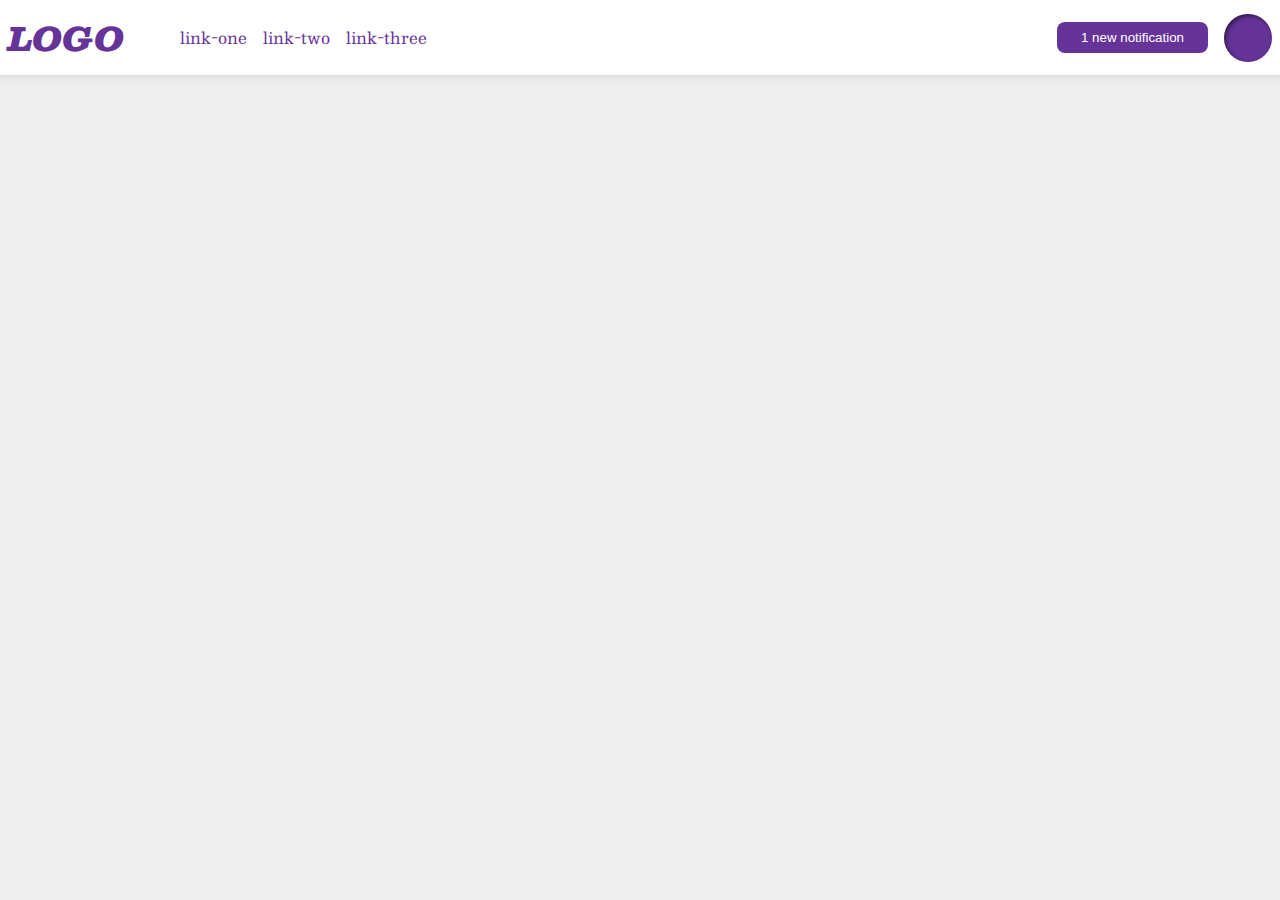
<file: flex/03-flex-header-2/index.html>
<!DOCTYPE html>
<html lang="en">
  <head>
    <meta charset="UTF-8">
    <meta http-equiv="X-UA-Compatible" content="IE=edge">
    <meta name="viewport" content="width=device-width, initial-scale=1.0">
    <title>Flex Header 2</title>
    <link rel="stylesheet" href="style.css">
  </head>
  <body>
    <div class="header">
      <div class="left-side">
        <div class="logo">
          LOGO
        </div>
        <ul class="links">
          <li><a href="https://google.com">link-one</a></li>
          <li><a href="https://google.com">link-two</a></li>
          <li><a href="https://google.com">link-three</a></li>
        </ul>
      </div>
      <div class="right-side">
        <button class="notifications">
          1 new notification
        </button>
        <div class="profile-image"></div>
      </div>
    </div>
  </body>
</html>
</file>
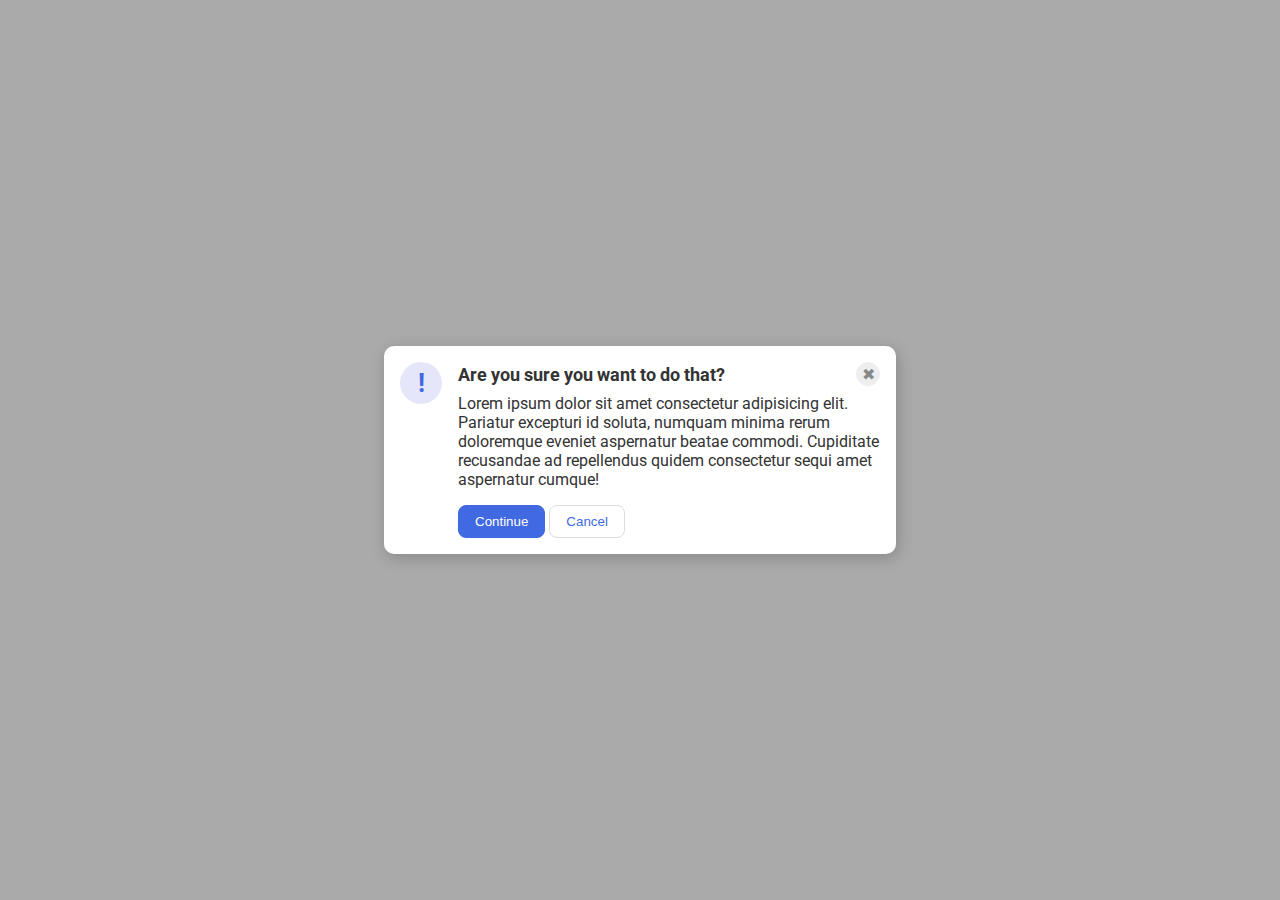
<file: flex/05-flex-modal/index.html>
<!DOCTYPE html>
<html lang="en">
  <head>
    <meta charset="UTF-8">
    <meta http-equiv="X-UA-Compatible" content="IE=edge">
    <meta name="viewport" content="width=device-width, initial-scale=1.0">
    <link rel="stylesheet" href="style.css">
    <title>Modal</title>
  </head>
  <body>
    <div class="modal">
      <div class="icon">!</div>
      <div class="container">
        <div class="header">Are you sure you want to do that?
         <button class="close-button">✖</button></div>
        <div class="text">Lorem ipsum dolor sit amet consectetur adipisicing elit. Pariatur excepturi id soluta, numquam minima rerum doloremque eveniet aspernatur beatae commodi. Cupiditate recusandae ad repellendus quidem consectetur sequi amet aspernatur cumque!</div>
        <button class="continue">Continue</button>
        <button class="cancel">Cancel</button>
      </div>
    </div>
  </body>
</html>
</file>
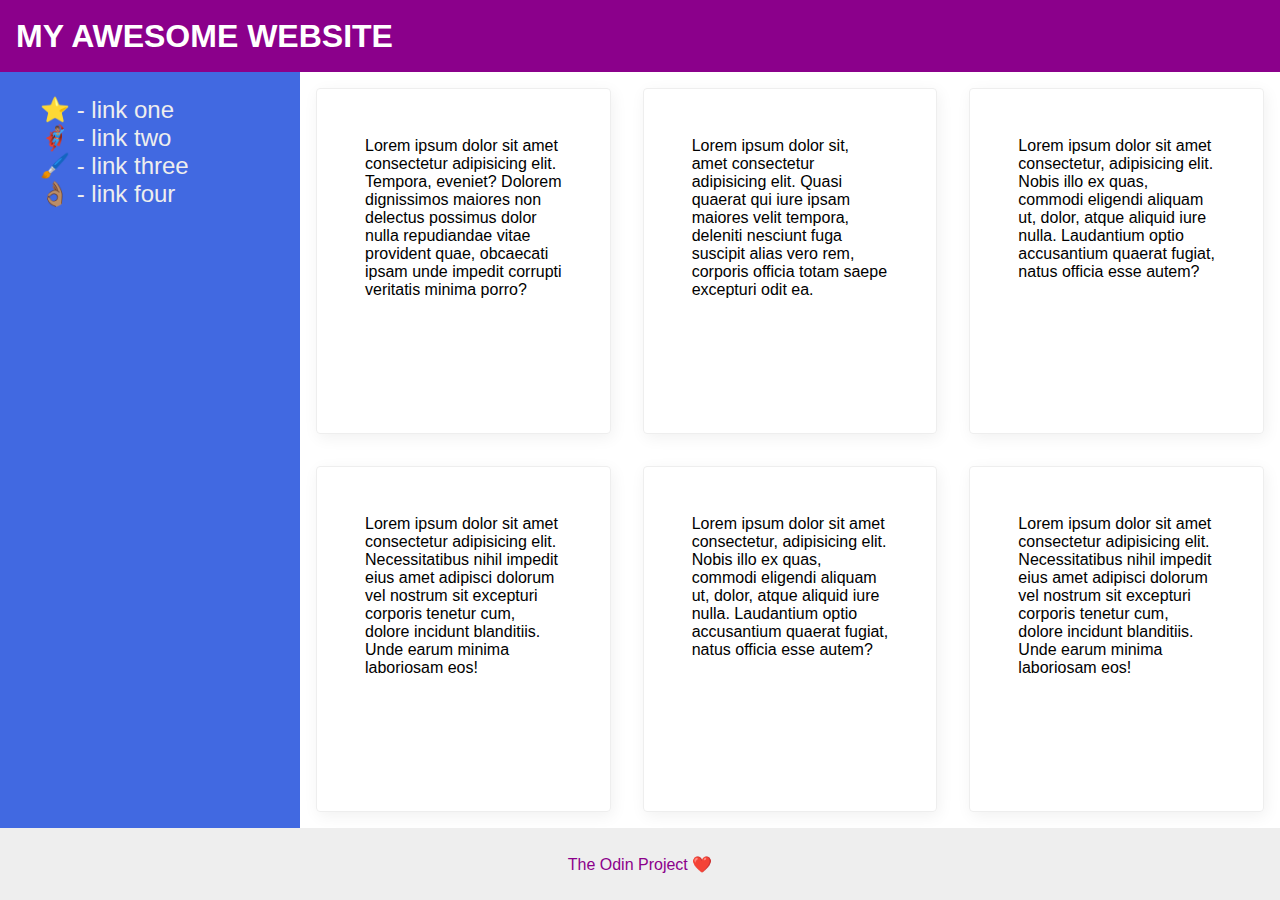
<file: flex/07-flex-layout-2/index.html>
<!DOCTYPE html>
<html lang="en">
  <head>
    <meta charset="UTF-8">
    <meta http-equiv="X-UA-Compatible" content="IE=edge">
    <meta name="viewport" content="width=device-width, initial-scale=1.0">
    <title>The Holy Grail</title>
    <link rel="stylesheet" href="style.css">
  </head>
  <body>
    <div class="header">
      MY AWESOME WEBSITE
    </div>
    <div class="main-container">
      <div class="sidebar">
        <ul>
          <li><a href="#">⭐ - link one</a></li>
          <li><a href="#">🦸🏽‍♂️ - link two</a></li>
          <li><a href="#">🖌️ - link three</a></li>
          <li><a href="#">👌🏽 - link four</a></li>
        </ul>
      </div>
      <div class="cards">
        <div class="card">Lorem ipsum dolor sit amet consectetur adipisicing elit. Tempora, eveniet? Dolorem dignissimos maiores non delectus possimus dolor nulla repudiandae vitae provident quae, obcaecati ipsam unde impedit corrupti veritatis minima porro?</div>
        <div class="card">Lorem ipsum dolor sit, amet consectetur adipisicing elit. Quasi quaerat qui iure ipsam maiores velit tempora, deleniti nesciunt fuga suscipit alias vero rem, corporis officia totam saepe excepturi odit ea.</div>
        <div class="card">Lorem ipsum dolor sit amet consectetur, adipisicing elit. Nobis illo ex quas, commodi eligendi aliquam ut, dolor, atque aliquid iure nulla. Laudantium optio accusantium quaerat fugiat, natus officia esse autem?</div>
        <div class="card">Lorem ipsum dolor sit amet consectetur adipisicing elit. Necessitatibus nihil impedit eius amet adipisci dolorum vel nostrum sit excepturi corporis tenetur cum, dolore incidunt blanditiis. Unde earum minima laboriosam eos!</div>
        <div class="card">Lorem ipsum dolor sit amet consectetur, adipisicing elit. Nobis illo ex quas, commodi eligendi aliquam ut, dolor, atque aliquid iure nulla. Laudantium optio accusantium quaerat fugiat, natus officia esse autem?</div>
        <div class="card">Lorem ipsum dolor sit amet consectetur adipisicing elit. Necessitatibus nihil impedit eius amet adipisci dolorum vel nostrum sit excepturi corporis tenetur cum, dolore incidunt blanditiis. Unde earum minima laboriosam eos!</div>
      </div>
    </div>
    <div class="footer">
      The Odin Project ❤️
    </div>
  </body>
</html>
</file>
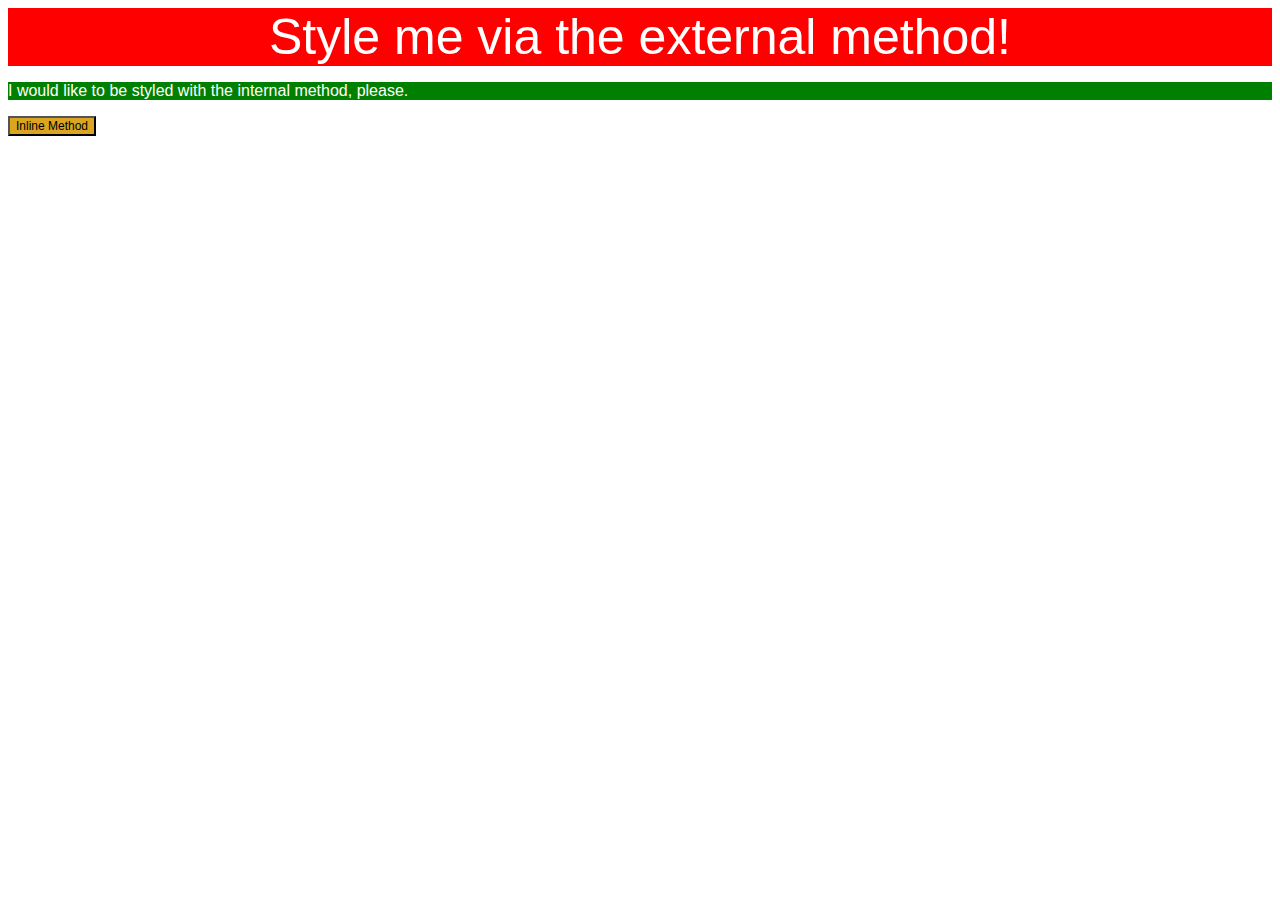
<file: foundations/01-css-methods/index.html>
<!DOCTYPE html>
<html lang="en">
  <head>
    <meta charset="UTF-8">
    <meta http-equiv="X-UA-Compatible" content="IE=edge">
    <meta name="viewport" content="width=device-width, initial-scale=1.0">
    <title>Methods for Adding CSS</title>
    <link rel="stylesheet" href="styles.css">
    <style>
      p {
        background-color: green;
        color: white;
        font-family: sans-serif;
      }
    </style>
  </head>
  <body>
    <div>Style me via the external method!</div>
    <p>I would like to be styled with the internal method, please.</p>
    <button style="background-color: goldenrod; color: black; font-size: 12px;">Inline Method</button>
  </body>
</html>
</file>
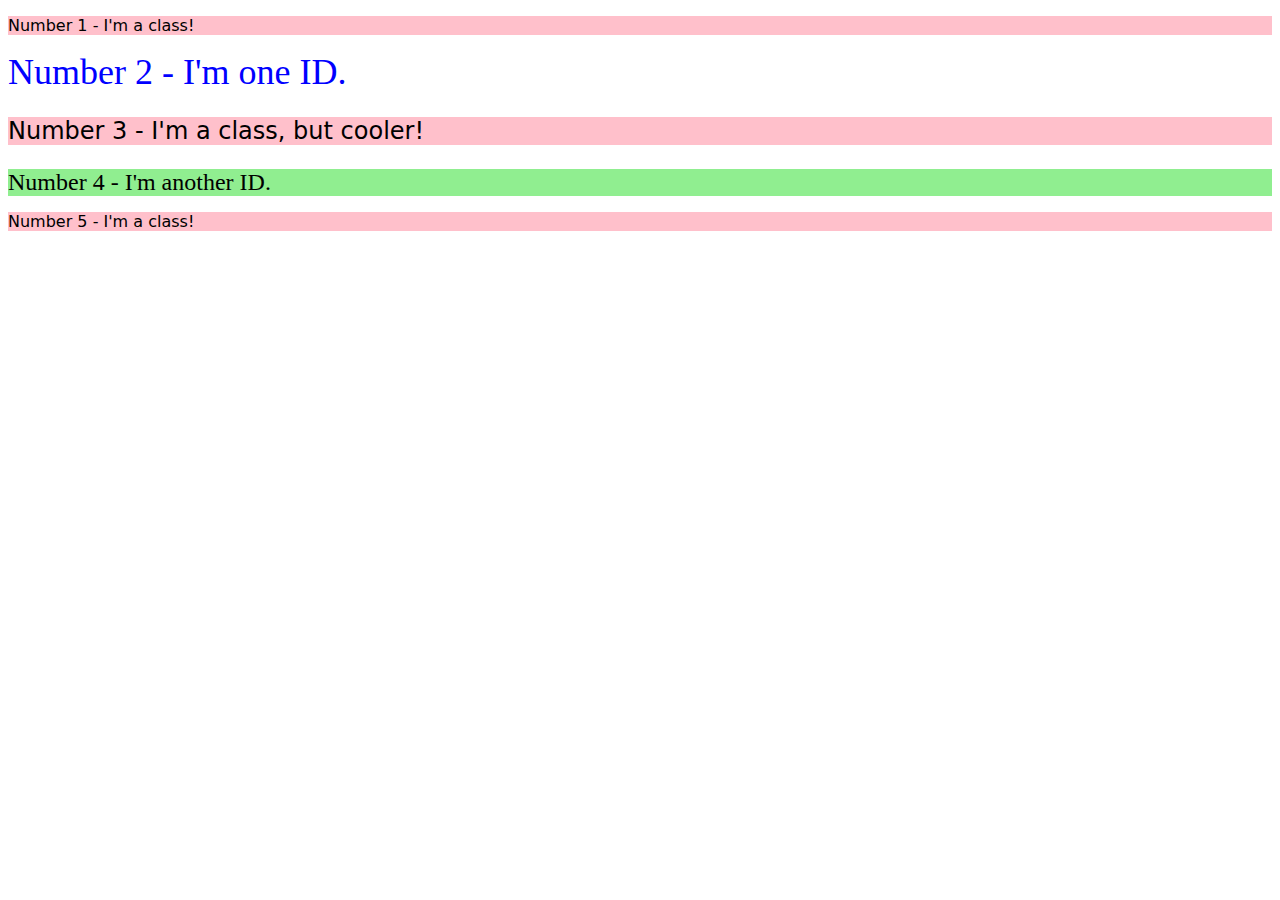
<file: foundations/02-class-id-selectors/index.html>
<!DOCTYPE html>
<html lang="en">
  <head>
    <meta charset="UTF-8">
    <meta http-equiv="X-UA-Compatible" content="IE=edge">
    <meta name="viewport" content="width=device-width, initial-scale=1.0">
    <title>Class and ID Selectors</title>
    <link rel="stylesheet" href="style.css">
  </head>
  <body>
    <p class="odd">Number 1 - I'm a class!</p>
    <div id="blue">Number 2 - I'm one ID.</div>
    <p class="odd" id="three">Number 3 - I'm a class, but cooler!</p>
    <div id="fourth">Number 4 - I'm another ID.</div>
    <p class="odd">Number 5 - I'm a class!</p>
  </body>
</html>
</file>
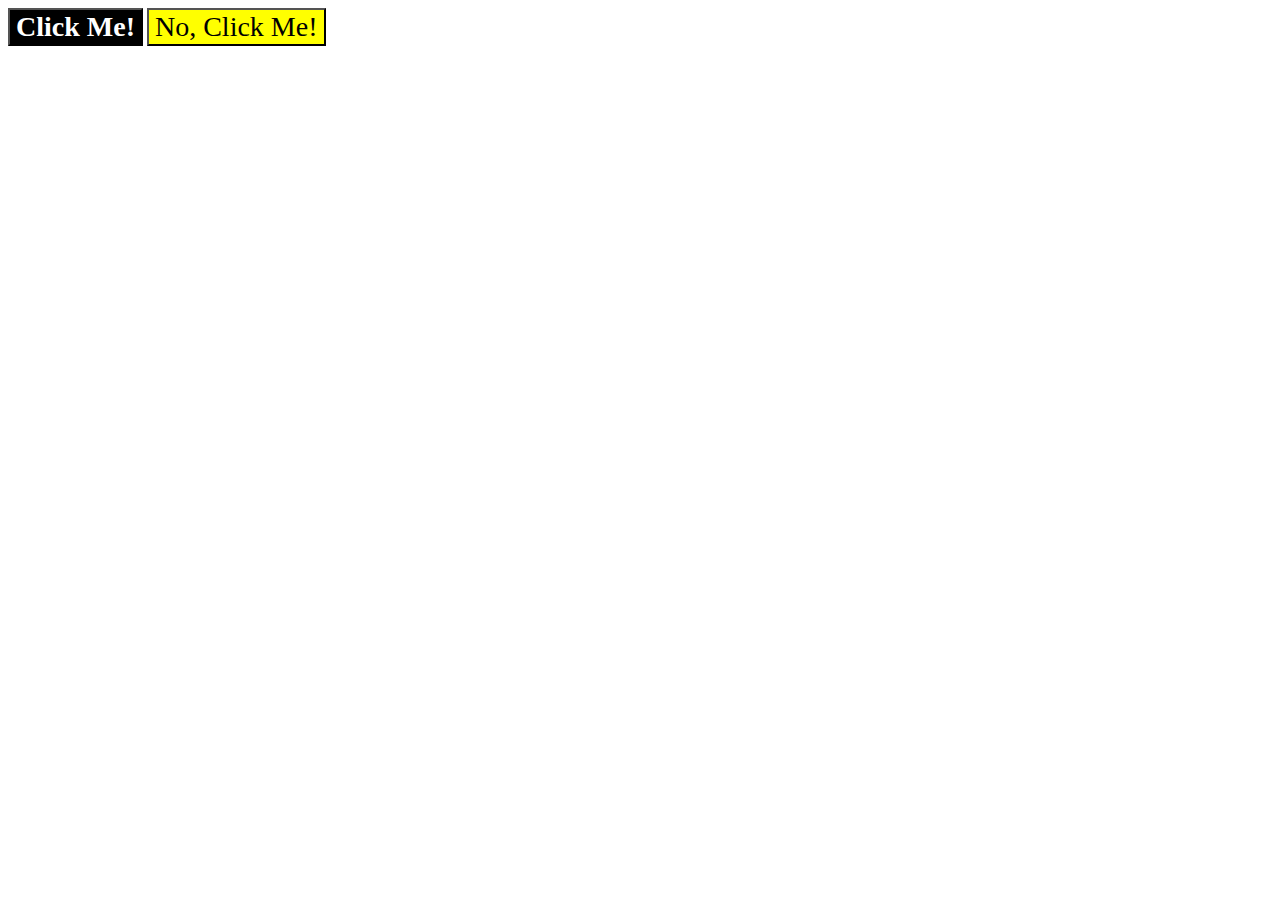
<file: foundations/03-grouping-selectors/index.html>
<!DOCTYPE html>
<html lang="en">
  <head>
    <meta charset="UTF-8">
    <meta http-equiv="X-UA-Compatible" content="IE=edge">
    <meta name="viewport" content="width=device-width, initial-scale=1.0">
    <title>Grouping Selectors</title>
    <link rel="stylesheet" href="style.css">
  </head>
  <body>
    <button class="click-one">Click Me!</button>
    <button class="click-two">No, Click Me!</button>
  </body>
</html>
</file>
<file: flex/03-flex-header-2/style.css>
/* this is some magical font-importing.  
you'll learn about it later. */
@import url('https://fonts.googleapis.com/css2?family=Besley:ital,wght@0,400;1,900&display=swap');

body {
  margin: 0;
  background: #eee;
  font-family: Besley, serif;

}

.header {
  background: white;
  border-bottom: 1px solid #ddd;
  box-shadow: 0 0 8px rgba(0,0,0,.1);
  padding: 8px;
  display: flex;
  justify-content: space-between;
 
}

.profile-image {
  background: rebeccapurple;
  box-shadow: inset 2px 2px 4px rgba(0,0,0,.5);
  border-radius: 50%;
  width: 48px;
  height: 48px;
}

.logo {
  color: rebeccapurple;
  font-size: 32px;
  font-weight: 900;
  font-style: italic;
}

button {
  border: none;
  border-radius: 8px;
  background: rebeccapurple;
  color: white;
  padding: 8px 24px;
}

a {
  /* this removes the line under our links */
  text-decoration: none;
  color: rebeccapurple;
}

ul {
  list-style-type: none;
  display: flex;
  gap: 16px;
}

.right-side {
  display: flex;
  justify-content: flex-end;
  align-items: center;
  gap: 16px;
}

.left-side {
  display: flex;
  justify-content: flex-start;
  align-items: center;
  gap: 16px;
}
</file>
<file: flex/05-flex-modal/style.css>
@import url('https://fonts.googleapis.com/css2?family=Roboto:wght@400;700&display=swap');

html, body {
  height: 100%;
}

body {
  font-family: Roboto, sans-serif;
  margin: 0;
  background: #aaa;
  color: #333;
  /* I'll give you this one for free lol */
  display: flex;
  align-items: center;
  justify-content: center;
}

.modal {
  background: white;
  width: 480px;
  border-radius: 10px;
  box-shadow: 2px 4px 16px rgba(0,0,0,.2);
  display: flex;
  padding: 16px;
  gap: 16px;
}

.icon {
  color: royalblue;
  font-size: 26px;
  font-weight: 700;
  background: lavender;
  width: 42px;
  height: 42px;
  border-radius: 50%;
  display: flex;
  align-items: center;
  justify-content: center;
  flex-shrink: 0;
}

.close-button {
  background: #eee;
  border-radius: 50%;
  color: #888;
  font-weight: 400;
  font-size: 16px;
  height: 24px;
  width: 24px;
  display: flex;
  align-items: center;
  justify-content: center;
  border: 1px solid #eee;
  padding: 0;
}

button {
  cursor: pointer;
  padding: 8px 16px;
  border-radius: 8px;
}

button.continue {
  background: royalblue;
  border: 1px solid royalblue;
  color: white;
}

button.cancel {
  background: white;
  border: 1px solid #ddd;
  color: royalblue;
}

.header {
  display: flex;
  align-items: center;
  justify-content: space-between;
  font-size: 18px;
  font-weight: 700;
  margin-bottom: 8px;
}

.text {
  margin-bottom: 16px;
}
</file>
<file: flex/07-flex-layout-2/style.css>
body {
  font-family: -apple-system, BlinkMacSystemFont, 'Segoe UI', Roboto, Oxygen, Ubuntu, Cantarell, 'Open Sans', 'Helvetica Neue', sans-serif;
  margin: 0;
  min-height: 100vh;
  display: flex;
  flex-direction: column;
}

.header {
  height: 72px;
  background: darkmagenta;
  color: white;
  font-size: 32px;
  font-weight: 900;
  display: flex;
  align-items: center;
  padding-left: 16px;
}

.footer {
  height: 72px;
  background: #eee;
  color: darkmagenta;
  display: flex;
  justify-content: center;
  align-items: center;
}

.sidebar {
  width: 300px;
  background: royalblue;
  box-sizing: border-box;
  font-size: 24px;
}

.card {
  border: 1px solid #eee;
  box-shadow: 2px 4px 16px rgba(0,0,0,.06);
  border-radius: 4px;
  flex: 1 1 30%;
  padding: 48px;
  margin: 16px;
  box-sizing: border-box;
}

.main-container {
  display: flex;
  flex: 1;
}

.cards {
  display: flex;
  flex: 1;
  justify-content: center;
  flex-wrap: wrap;
}

a {
  text-decoration: none;
  color: #eee;
}

li {
  list-style: none;
}
</file>
<file: foundations/01-css-methods/styles.css>
div {
   background-color: red; 
   color: white;
   font-family: sans-serif;
   text-align: center;
   font-size: 50px;
}
</file>
<file: foundations/02-class-id-selectors/style.css>
.odd {
    background-color: pink;
    font-family: Verdana, "DejaVu sans", sans-serif;
}

#blue {
    color: blue;
    font-size: 36px;
}

.odd#three {
    font-size: 24px;
}

#fourth {
    background-color: lightgreen;
    font-size: 24px;
}
</file>
<file: foundations/03-grouping-selectors/style.css>
.click-one, .click-two {
    font-size: 28px;
    font-family: helvitica, "Times New Roman", sans-serif;
}

.click-one {
    background-color: black;
    color: white;
    font-weight: bold;
}

.click-two {
    background-color: yellow;
}
</file>
